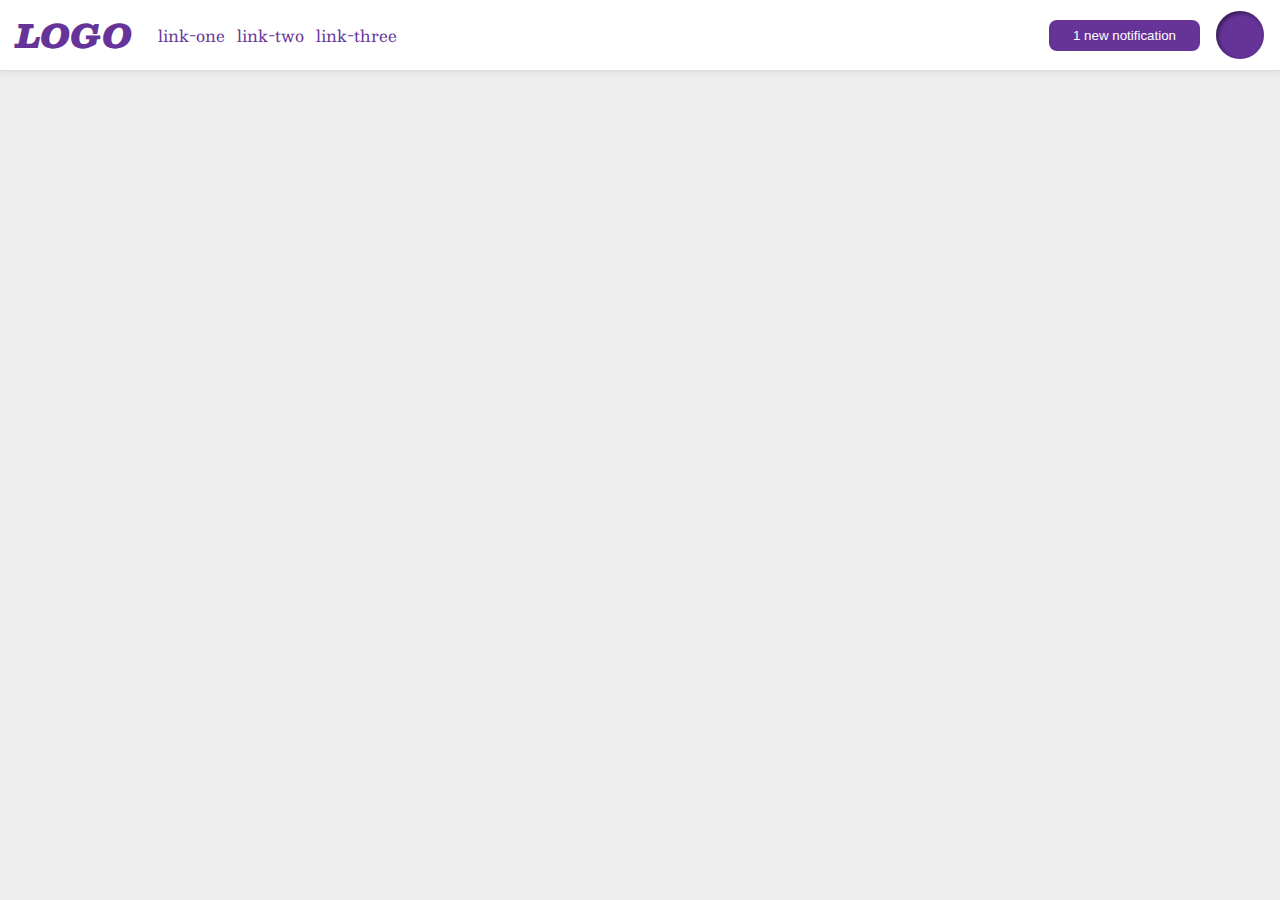
<file: flex/03-flex-header-2/index.html>
<!DOCTYPE html>
<html lang="en">
  <head>
    <meta charset="UTF-8">
    <meta http-equiv="X-UA-Compatible" content="IE=edge">
    <meta name="viewport" content="width=device-width, initial-scale=1.0">
    <title>Flex Header 2</title>
    <link rel="stylesheet" href="style.css">
  </head>
  <body>
    <div class="header">
      <div class="logo">
        LOGO
      </div>
      <ul class="links">
        <li><a href="google.com">link-one</a></li>
        <li><a href="google.com">link-two</a></li>
        <li><a href="google.com">link-three</a></li>
      </ul>
      <!--div class="button"> <!-- added container-->
        <button class="notifications">
         1 new notification
       </button>
        <div class="profile-image"></div>
      <!--/div -->
    </div>
  </body>
</html>
</file>
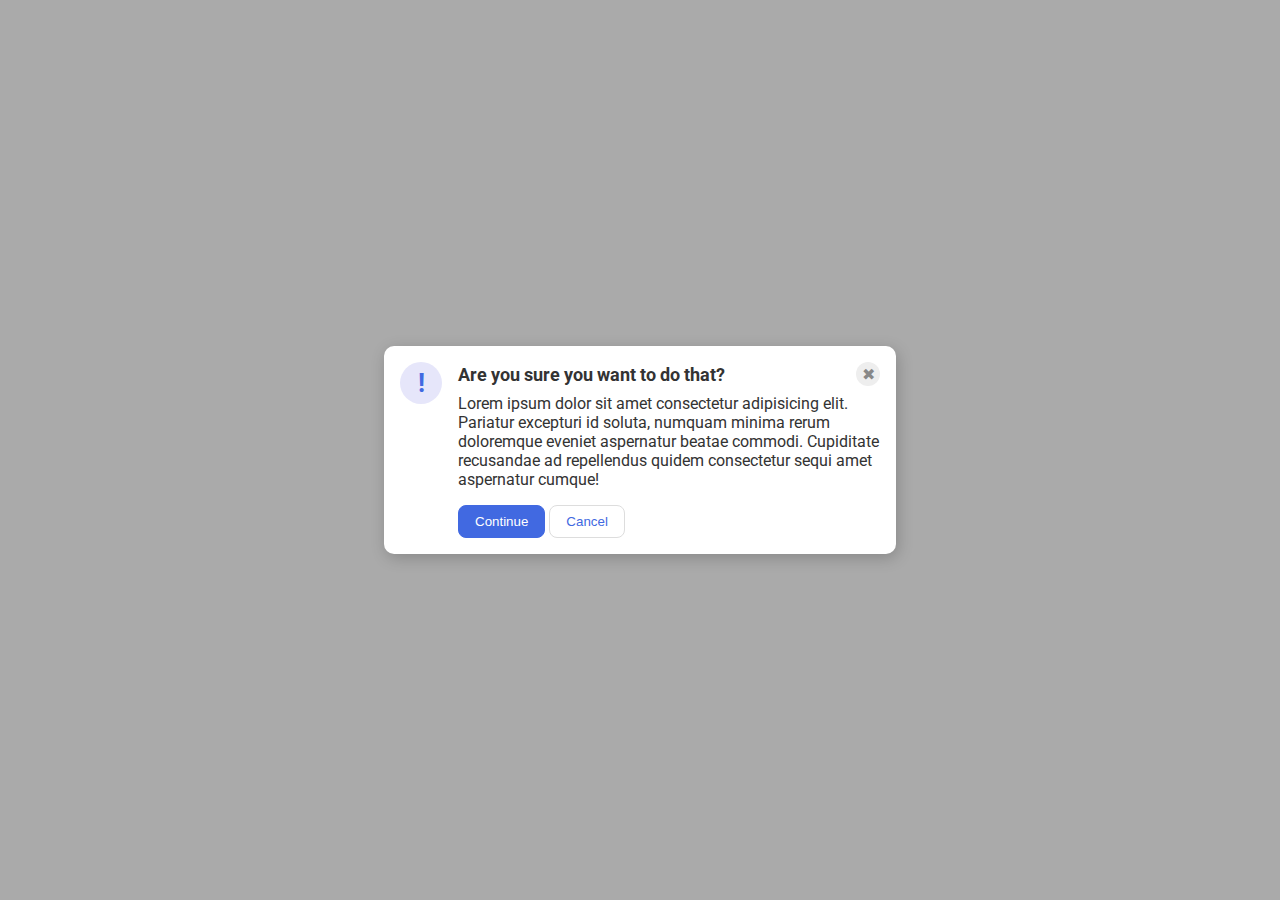
<file: flex/05-flex-modal/index.html>
<!DOCTYPE html>
<html lang="en">
  <head>
    <meta charset="UTF-8">
    <meta http-equiv="X-UA-Compatible" content="IE=edge">
    <meta name="viewport" content="width=device-width, initial-scale=1.0">
    <link rel="stylesheet" href="style.css">
    <title>Modal</title>
  </head>
  <body>
    <div class="modal">
      <div class="icon">!</div>
      <div class="container">
        <div class="header">Are you sure you want to do that?
          <div class="close-button">✖</div>
        </div>
        <div class="text">Lorem ipsum dolor sit amet consectetur adipisicing elit. Pariatur excepturi id soluta, numquam minima rerum doloremque eveniet aspernatur beatae commodi. Cupiditate recusandae ad repellendus quidem consectetur sequi amet aspernatur cumque!</div>
        <button class="continue">Continue</button>
        <button class="cancel">Cancel</button>
      </div>
    </div>
  </body>
</html>
</file>
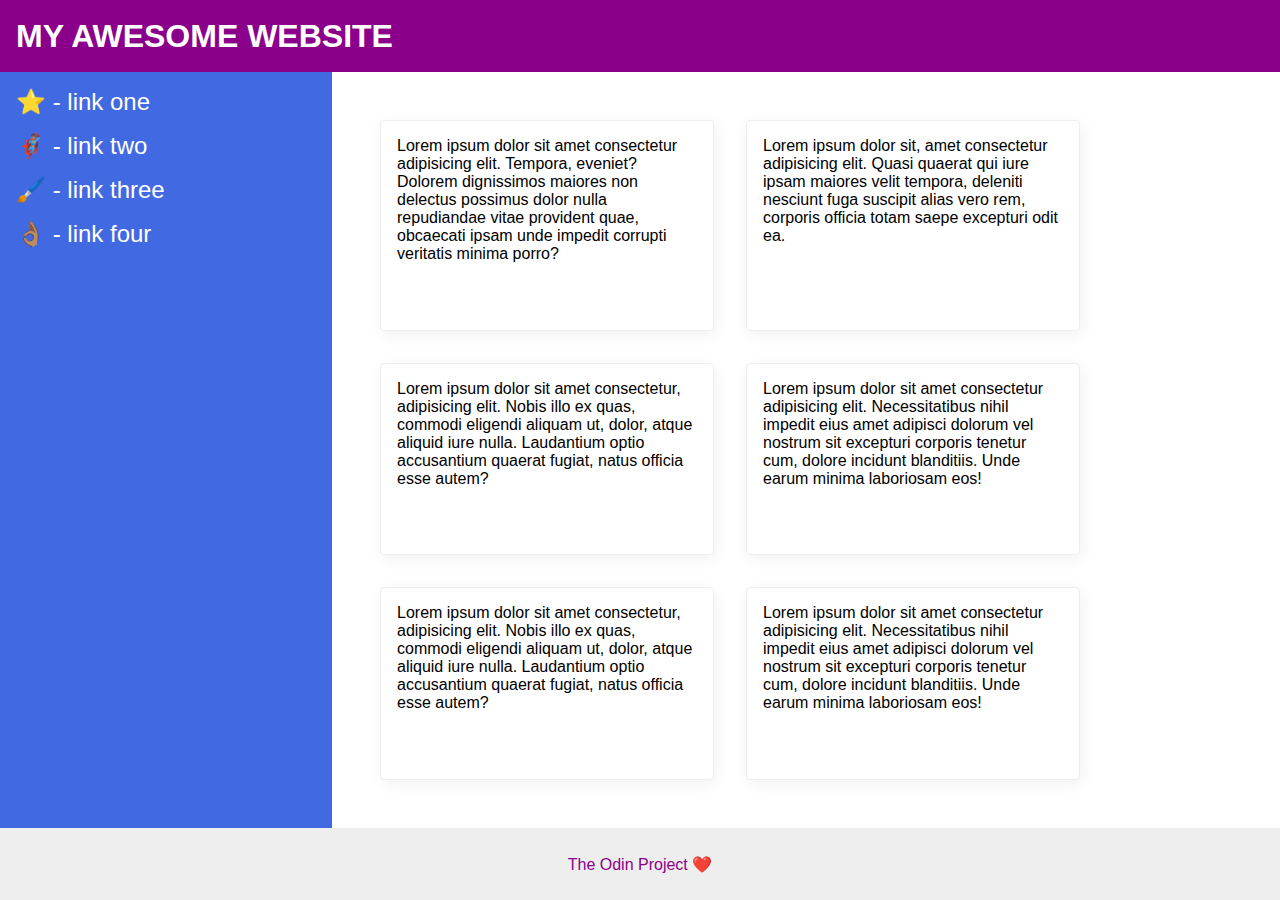
<file: flex/07-flex-layout-2/index.html>
<!DOCTYPE html>
<html lang="en">
  <head>
    <meta charset="UTF-8">
    <meta http-equiv="X-UA-Compatible" content="IE=edge">
    <meta name="viewport" content="width=device-width, initial-scale=1.0">
    <title>The Holy Grail</title>
    <link rel="stylesheet" href="style.css">
  </head>
  <body>
    <div class="header">
      MY AWESOME WEBSITE
    </div>
    <div class="body">
      <div class="sidebar">
        <ul>
         <li><a href="#">⭐ - link one</a></li>
         <li><a href="#">🦸🏽‍♂️ - link two</a></li>
         <li><a href="#">🖌️ - link three</a></li>
         <li><a href="#">👌🏽 - link four</a></li>
        </ul>
      </div>
      <div class="container">
        <div class="card">Lorem ipsum dolor sit amet consectetur adipisicing elit. Tempora, eveniet? Dolorem dignissimos maiores non delectus possimus dolor nulla repudiandae vitae provident quae, obcaecati ipsam unde impedit corrupti veritatis minima porro?</div>
        <div class="card">Lorem ipsum dolor sit, amet consectetur adipisicing elit. Quasi quaerat qui iure ipsam maiores velit tempora, deleniti nesciunt fuga suscipit alias vero rem, corporis officia totam saepe excepturi odit ea.</div>
        <div class="card">Lorem ipsum dolor sit amet consectetur, adipisicing elit. Nobis illo ex quas, commodi eligendi aliquam ut, dolor, atque aliquid iure nulla. Laudantium optio accusantium quaerat fugiat, natus officia esse autem?</div>
        <div class="card">Lorem ipsum dolor sit amet consectetur adipisicing elit. Necessitatibus nihil impedit eius amet adipisci dolorum vel nostrum sit excepturi corporis tenetur cum, dolore incidunt blanditiis. Unde earum minima laboriosam eos!</div>
        <div class="card">Lorem ipsum dolor sit amet consectetur, adipisicing elit. Nobis illo ex quas, commodi eligendi aliquam ut, dolor, atque aliquid iure nulla. Laudantium optio accusantium quaerat fugiat, natus officia esse autem?</div>
        <div class="card">Lorem ipsum dolor sit amet consectetur adipisicing elit. Necessitatibus nihil impedit eius amet adipisci dolorum vel nostrum sit excepturi corporis tenetur cum, dolore incidunt blanditiis. Unde earum minima laboriosam eos!</div>
      </div>
    </div>
    <div class="footer">
      The Odin Project ❤️
    </div>
  </body>
</html>
</file>
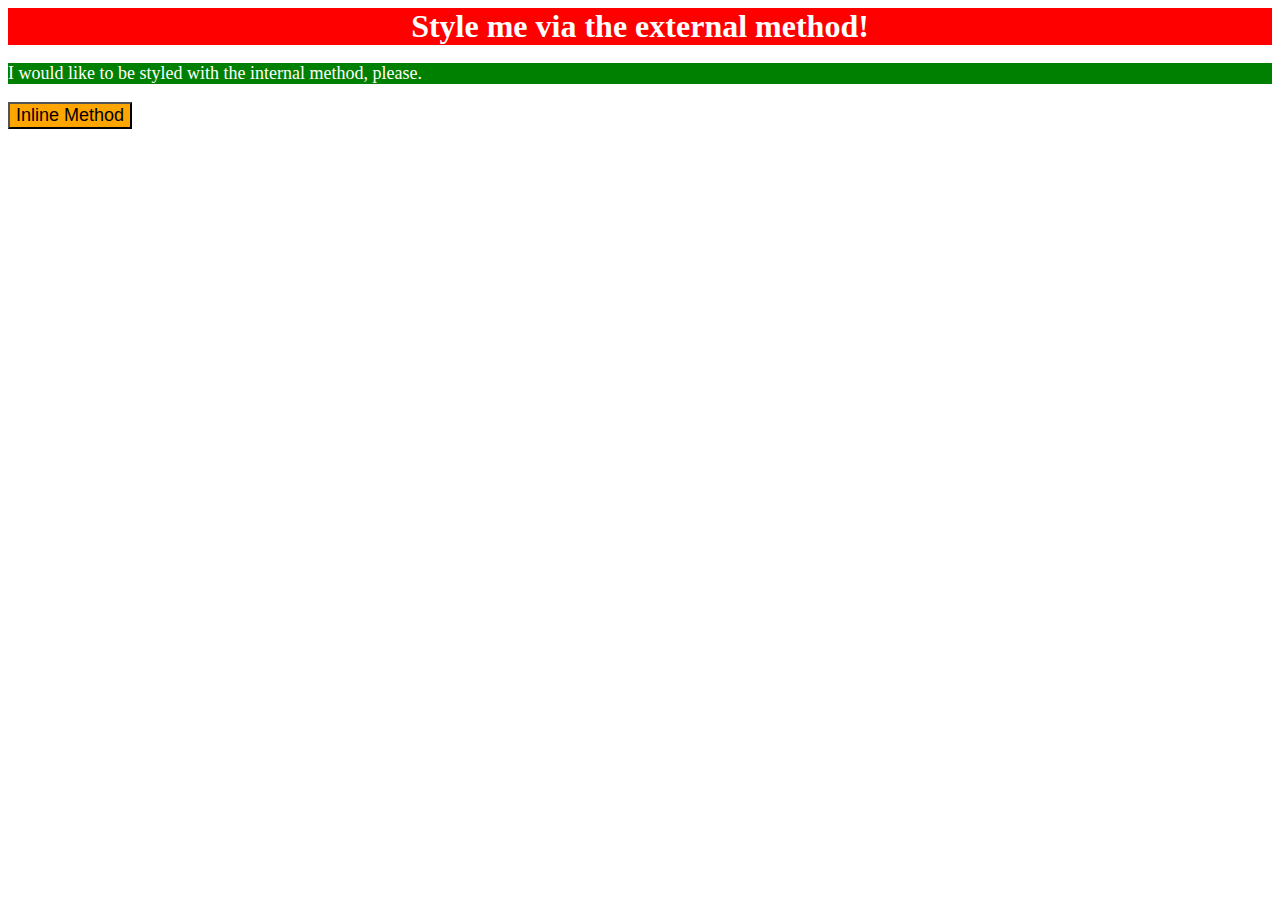
<file: foundations/01-css-methods/index.html>
<!DOCTYPE html>
<html lang="en">
  <head>
    <meta charset="UTF-8">
    <meta http-equiv="X-UA-Compatible" content="IE=edge">
    <meta name="viewport" content="width=device-width, initial-scale=1.0">
    <title>Methods for Adding CSS</title>
    <link rel="stylesheet" href="styles.css">
    
    <style>
      p {
        background-color: green;
        color: white;
        font-size: 18px;
      }
    </style>
  </head>
  <body>
    <div>Style me via the external method!</div>
    <p>I would like to be styled with the internal method, please.</p>
    <button style="background-color: orange; font-size: 18px">Inline Method</button>
  </body>
</html>
</file>
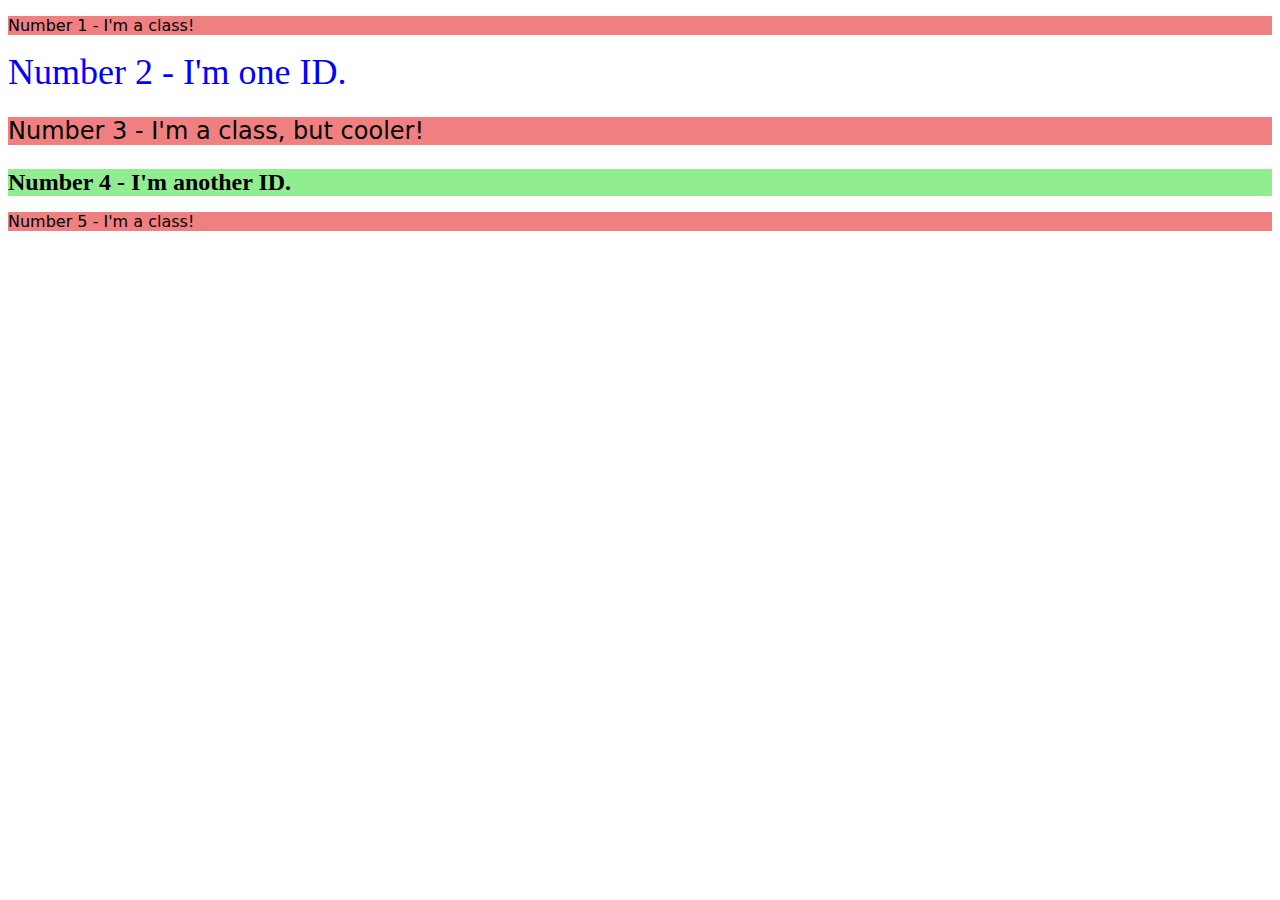
<file: foundations/02-class-id-selectors/index.html>
<!DOCTYPE html>
<html lang="en">
  <head>
    <meta charset="UTF-8">
    <meta http-equiv="X-UA-Compatible" content="IE=edge">
    <meta name="viewport" content="width=device-width, initial-scale=1.0">
    <title>Class and ID Selectors</title>
    <link rel="stylesheet" href="style.css">
  </head>
  <body>
    <p class="para">Number 1 - I'm a class!</p>
    <div id="two">Number 2 - I'm one ID.</div>
    <p class="para cool">Number 3 - I'm a class, but cooler!</p>
    <div id="four">Number 4 - I'm another ID.</div>
    <p class="para">Number 5 - I'm a class!</p>
  </body>
</html>
</file>
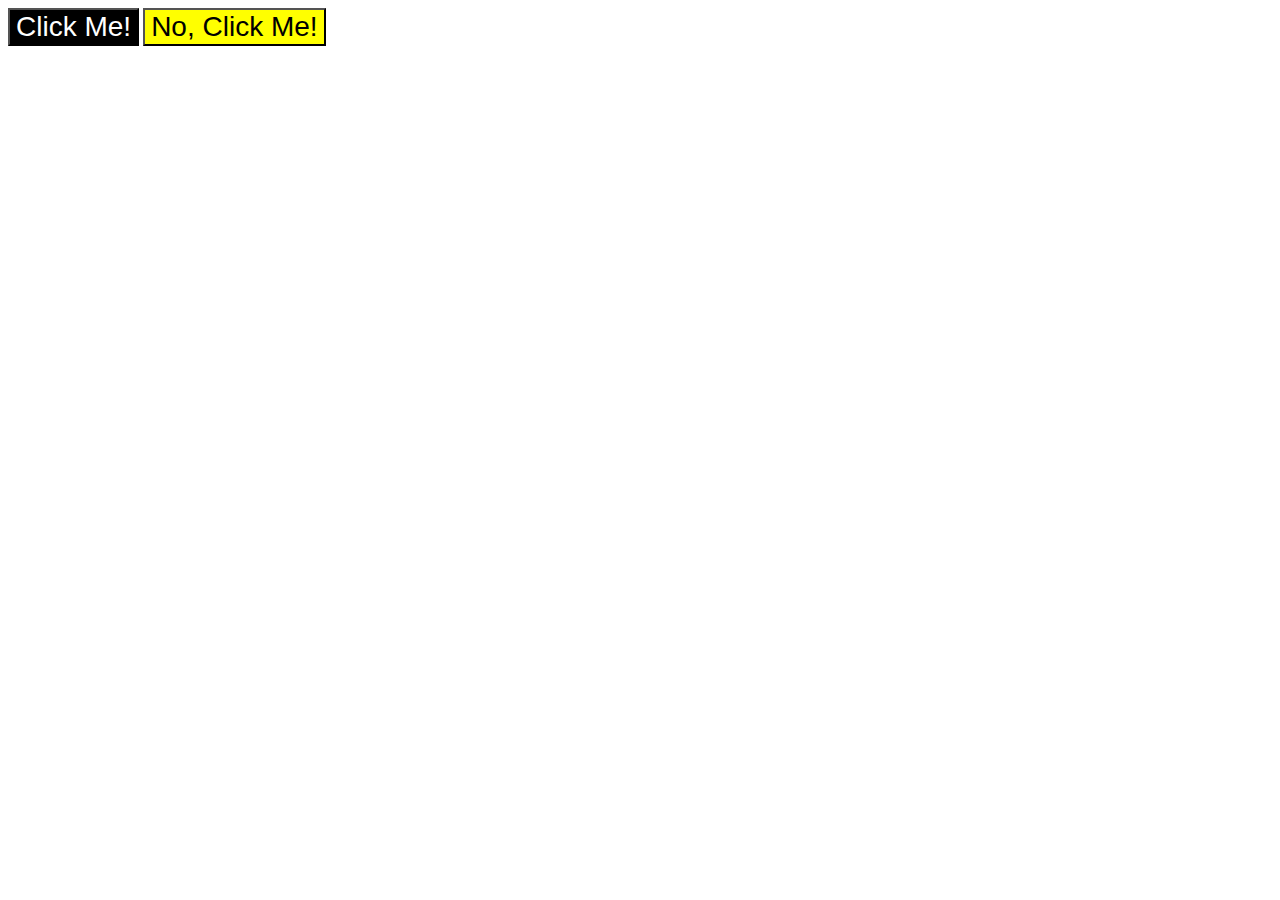
<file: foundations/03-grouping-selectors/index.html>
<!DOCTYPE html>
<html lang="en">
  <head>
    <meta charset="UTF-8">
    <meta http-equiv="X-UA-Compatible" content="IE=edge">
    <meta name="viewport" content="width=device-width, initial-scale=1.0">
    <title>Grouping Selectors</title>
    <link rel="stylesheet" href="style.css">
  </head>
  <body>
    <button class="one">Click Me!</button>
    <button class="two">No, Click Me!</button>
  </body>
</html>
</file>
<file: flex/03-flex-header-2/style.css>
/* this is some magical font-importing.  
you'll learn about it later. */
@import url('https://fonts.googleapis.com/css2?family=Besley:ital,wght@0,400;1,900&display=swap');

body {
  margin: 0;
  background: #eee;
  font-family: Besley, serif;
}

.header {
  background: white;
  border-bottom: 1px solid #ddd;
  box-shadow: 0 0 8px rgba(0,0,0,.1);
  display: flex;
  align-items: center;
  justify-content: space-between;
}

.profile-image {
  background: rebeccapurple;
  box-shadow: inset 2px 2px 4px rgba(0,0,0,.5);
  border-radius: 50%;
  width: 48px;
  height: 48px;
  display: flex;
  margin: 8px 16px;
}

.logo {
  color: rebeccapurple;
  font-size: 32px;
  font-weight: 900;
  font-style: italic;
  display: flex;
  margin: 8px 16px;

}

button {
  border: none;
  border-radius: 8px;
  background: rebeccapurple;
  color: white;
  padding: 8px 24px; 
  display: flex;
}

a {
  /* this removes the line under our links */
  text-decoration: none;
  color: rebeccapurple;
}

ul {
  list-style-type: none;
  display: flex;
  flex: auto;
  padding: 0;
  margin: 10px;
  gap: 12px;
}
</file>
<file: flex/05-flex-modal/style.css>
@import url('https://fonts.googleapis.com/css2?family=Roboto:wght@400;700&display=swap');

html, body {
  height: 100%;
}

body {
  font-family: Roboto, sans-serif;
  margin: 0;
  background: #aaa;
  color: #333;
  /* I'll give you this one for free */
  display: flex;
  align-items: center;
  justify-content: center;
}

.modal {
  background: white;
  width: 480px;
  border-radius: 10px;
  box-shadow: 2px 4px 16px rgba(0,0,0,.2);
  display: flex;
  gap: 16px;
  padding: 16px;
}

.header {
  display: flex;
  align-items: center;
  justify-content: space-between;
  font-size: 18px;
  font-weight: 700;
  margin-bottom: 8px;
}

.text {
  margin-bottom: 16px;
}

.icon {
  color: royalblue;
  font-size: 26px;
  font-weight: 700;
  background: lavender;
  width: 42px;
  height: 42px;
  border-radius: 50%;
  display: flex;
  align-items: center;
  justify-content: center;
  flex-shrink: 0;
}

.close-button {
  background: #eee;
  border-radius: 50%;
  color: #888;
  font-weight: 400;
  font-size: 16px;
  height: 24px;
  width: 24px;
  display: flex;
  align-items: center;
  justify-content: center;
}

button {
  padding: 8px 16px;
  border-radius: 8px;
}

button.continue {
  background: royalblue;
  border: 1px solid royalblue;
  color: white;
}

button.cancel {
  background: white;
  border: 1px solid #ddd;
  color: royalblue;
}
</file>
<file: flex/07-flex-layout-2/style.css>
body {
  font-family: -apple-system, BlinkMacSystemFont, 'Segoe UI', Roboto, Oxygen, Ubuntu, Cantarell, 'Open Sans', 'Helvetica Neue', sans-serif;
  margin: 0;
  min-height: 100vh;
  display: flex;
  flex-direction: column;
}

.body {
  display: flex;
  flex: 1;
}

.header {
  height: 72px;
  background: darkmagenta;
  color: white;
  display: flex;
  align-items: center;
  font-size: 32px;
  font-weight: 900;
  padding: 0px 16px;
}

.container {
  display: flex;
  flex-wrap: wrap;
  padding: 32px;
}

ul  {
  list-style-type: none;
  margin: 0;
  padding: 0;
}

li {
  margin-bottom: 16px;
}

a {
  color: white;
  text-decoration: none;
  font-size: 24px;
}

.footer {
  height: 72px;
  background: #eee;
  color: darkmagenta;
  display: flex; 
  justify-content: center;
  align-items: center;
}

.sidebar {
  width: 300px;
  background: royalblue;
  flex-shrink: 0;
  padding: 16px;
}

.card {
  border: 1px solid #eee;
  box-shadow: 2px 4px 16px rgba(0,0,0,.06);
  border-radius: 4px;
  padding: 16px;
  margin: 16px;
  width: 300px;
}
</file>
<file: foundations/01-css-methods/styles.css>
div {
   background-color: red;
   color: white;
   font-size: 32px;
   text-align: center;
   font-weight: bold;
}
</file>
<file: foundations/02-class-id-selectors/style.css>
.para {
    background-color: lightcoral;
    font-family: Verdana, "DejaVu Sans", sans-serif;
}

.cool {
    font-size: 24px;
}

#two {
    color: blue;
    font-size: 36px;
}

#four {
    background-color: lightgreen;
    font-size: 24px;
    font-weight: bold;
}
</file>
<file: foundations/03-grouping-selectors/style.css>
.one,
.two {
    font-size: 28px;
    font-family: Helvetica, "Times New Roman", sans-serif;
}

.one {
    background-color: black;
    color: white;
}

.two {
    background-color: yellow;
}
</file>
